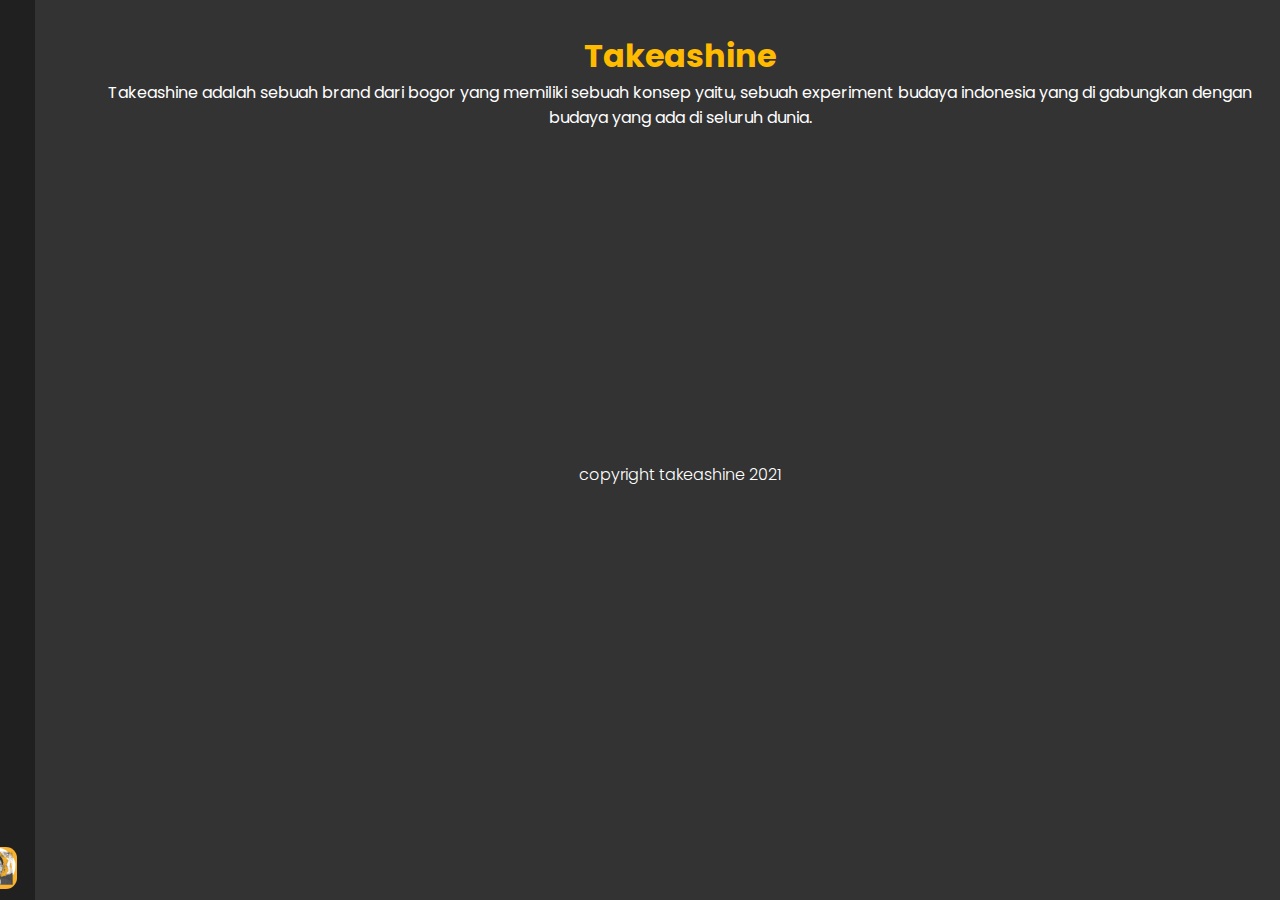
<file: about.html>
<!doctype html>
<html lang="en">
<head>
    <!-- Required meta tags -->
    <meta charset="utf-8">
    <meta name="viewport" content="width=device-width, initial-scale=1">

    <!-- Bootstrap CSS -->
    <link href="https://cdn.jsdelivr.net/npm/bootstrap@5.0.2/dist/css/bootstrap.min.css" rel="stylesheet" integrity="sha384-EVSTQN3/azprG1Anm3QDgpJLIm9Nao0Yz1ztcQTwFspd3yD65VohhpuuCOmLASjC" crossorigin="anonymous">
    <link rel="stylesheet" href="https://cdn.jsdelivr.net/npm/bootstrap-icons@1.5.0/font/bootstrap-icons.css">
    <title>Hello, world!</title>

   <link rel="stylesheet" href="css/sidebar.css">
    <link rel="stylesheet" href="css/about.css">
    <link rel="preconnect" href="https://fonts.googleapis.com">
    <link rel="preconnect" href="https://fonts.gstatic.com" crossorigin>
    <link href="https://fonts.googleapis.com/css2?family=Poppins:ital,wght@0,400;0,500;0,600;0,700;0,800;0,900;1,300&display=swap" rel="stylesheet">
    <link href='https://unpkg.com/boxicons@2.0.9/css/boxicons.min.css' rel='stylesheet'>
</head>

<body>
    <!-- sidebar -->
    <div class="sidebar close">
        <ul class="nav-menu">
            <li><i class='bx bx-menu'></i></li>
        </ul>
        <div class="logo-details">
            <img src="image/takeashine.png" alt="" class="logo-image mx-auto">
        </div>
        <ul class="nav-links">
            <li>
                <a href="home.html">
                    <i class='bx bx-home'></i>
                    <span class="link-name">Home</span>
                </a>
                <ul class="sub-menu blank">
                    <li><a class="link-name" href="home.html">Home</a></li>
                </ul>
            </li>
            <li>
                <div class="icon-link">
                    <a href="catalog.html">
                        <i class='bx bxs-t-shirt'></i>
                        <span class="link-name">Catalog</span>
                    </a>
                    <i class='bx bx-chevron-down arrow'></i>
                </div>
                <ul class="sub-menu">
                    <li><a class="link-name" href="#">Catalog</a></li>
                    <li><a href="catalog.html">T-shirt</a></li>
                    <li><a href="#">pants</a></li>
                    <li><a href="#">Jacket</a></li>
                    <li><a href="#">Shoes</a></li>
                    <li><a href="#">Acessoris</a></li>
                </ul>
            </li>
            <li>
                <a href="contact.html">
                    <i class='bx bxs-contact'></i>
                    <span class="link-name">Contact</span>
                </a>
                <ul class="sub-menu blank">
                    <li><a class="link-name" href="contact.html">Contact</a></li>
                </ul>
            </li>
            <li>
                <a href="about.html">
                    <i class='bx bxs-business'></i>
                    <span class="link-name">About US</span>
                </a>
                <ul class="sub-menu blank">
                    <li><a class="link-name" href="about.html">About US</a></li>
                </ul>
            </li>
            <li>
                <a href="#">
                    <i class='bx bx-cart'></i>
                    <span class="link-name">cart</span>
                </a>
                <ul class="sub-menu blank">
                    <li><a class="link-name" href="#">Cart</a></li>
                </ul>
            </li>
            <li>
                <a href="#">
                    <i class='bx bx-cog'></i>
                    <span class="link-name">Setting</span>
                </a>
                <ul class="sub-menu blank">
                    <li><a class="link-name" href="#">Setting</a></li>
                </ul>
            </li>
            <li>
                <div class="profile-details">
                    <div class="profile-content">
                        <img src="image/avatar1.png" alt="profile">
                    </div>
                    <div class="name-job">
                        <div class="profile-name">Rey Mahendra</div>
                        <div class="job">WEB Designer</div>
                    </div>
                    <a href="index.html">
                        <i class='bx bx-log-out'></i>
                    </a>
                </div>
            </li>
        </ul>
    </div>
    <section class="home-section ">
        <div class="home-content container-sm">
            <div class=" jumbo">
                <h1>takeashine</h1>
                <p>Takeashine adalah sebuah brand dari bogor yang memiliki sebuah konsep yaitu, sebuah experiment budaya indonesia yang di gabungkan dengan budaya yang ada di seluruh dunia. </p>
            </div>


            <div class=" footer ">
                <span>copyright takeashine 2021</span>
            </div>
        </div>
    </section>
    <!-- end of sidebar -->










    <script>
        let arrow = document.querySelectorAll(".arrow");
        for (var i = 0; i < arrow.length; i++) {
            arrow[i].addEventListener("click", (e) => {
                let arrowParent = e.target.parentElement.parentElement;
                console.log(arrowParent);
                arrowParent.classList.toggle("showMenu");
            });
        }

        let sidebar = document.querySelector(".sidebar");
        let sidebarBtn = document.querySelector(".bx-menu");
        console.log(sidebarBtn);
        sidebarBtn.addEventListener("click", () => {
            sidebar.classList.toggle("close");
        });
    </script>

    <!-- Optional JavaScript; choose one of the two! -->

    <!-- Option 1: Bootstrap Bundle with Popper -->
    <script src="https://cdn.jsdelivr.net/npm/bootstrap@5.0.2/dist/js/bootstrap.bundle.min.js" integrity="sha384-MrcW6ZMFYlzcLA8Nl+NtUVF0sA7MsXsP1UyJoMp4YLEuNSfAP+JcXn/tWtIaxVXM" crossorigin="anonymous"></script>

    <!-- Option 2: Separate Popper and Bootstrap JS -->
    <!--
    <script src="https://cdn.jsdelivr.net/npm/@popperjs/core@2.9.2/dist/umd/popper.min.js" integrity="sha384-IQsoLXl5PILFhosVNubq5LC7Qb9DXgDA9i+tQ8Zj3iwWAwPtgFTxbJ8NT4GN1R8p" crossorigin="anonymous"></script>
    <script src="https://cdn.jsdelivr.net/npm/bootstrap@5.0.2/dist/js/bootstrap.min.js" integrity="sha384-cVKIPhGWiC2Al4u+LWgxfKTRIcfu0JTxR+EQDz/bgldoEyl4H0zUF0QKbrJ0EcQF" crossorigin="anonymous"></script>
    -->
</body>

</html>
</file>
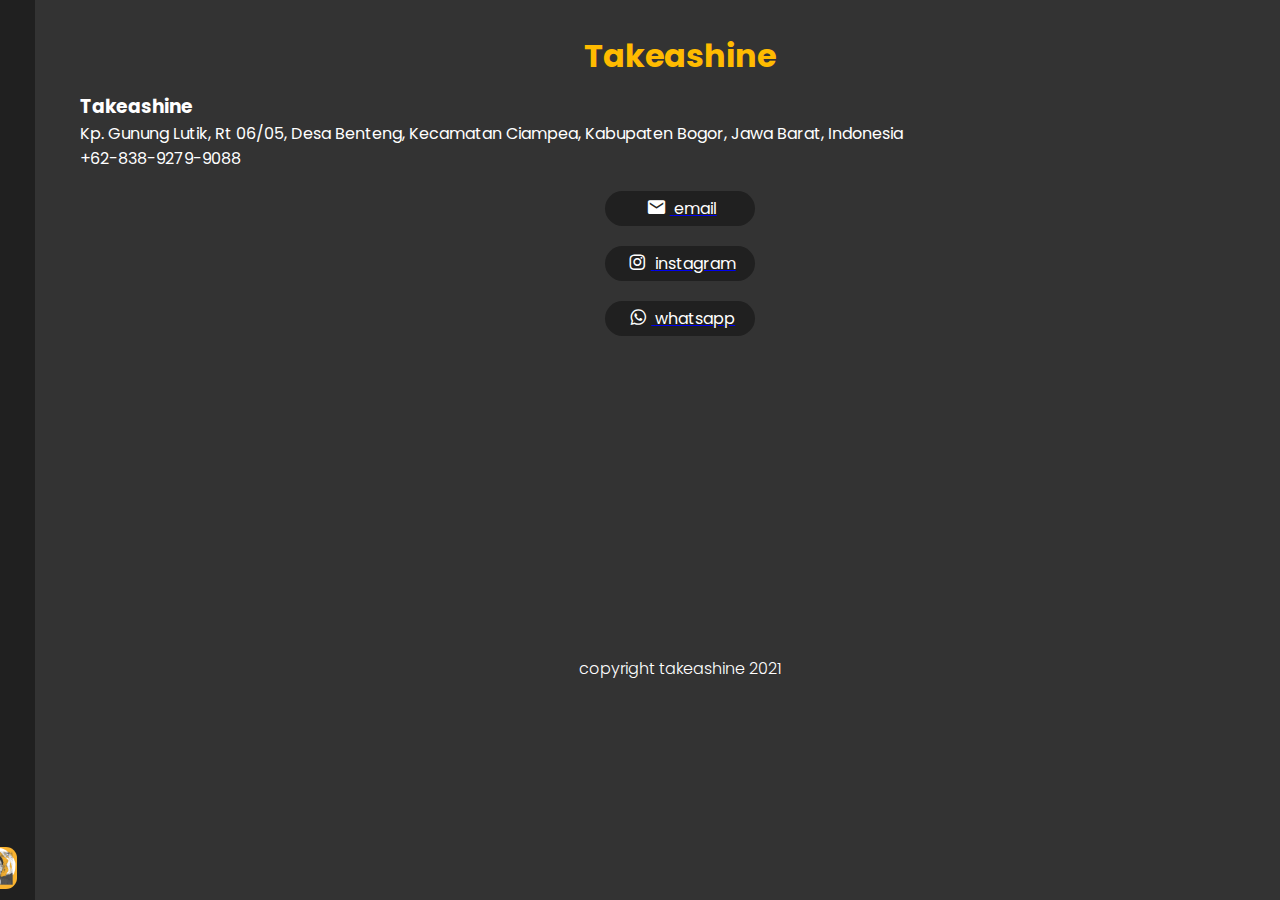
<file: contact.html>
<!doctype html>
<html lang="en">

<head>
    <!-- Required meta tags -->
    <meta charset="utf-8">
    <meta name="viewport" content="width=device-width, initial-scale=1">

    <!-- Bootstrap CSS -->
    <link href="https://cdn.jsdelivr.net/npm/bootstrap@5.0.2/dist/css/bootstrap.min.css" rel="stylesheet" integrity="sha384-EVSTQN3/azprG1Anm3QDgpJLIm9Nao0Yz1ztcQTwFspd3yD65VohhpuuCOmLASjC" crossorigin="anonymous">
    <link rel="stylesheet" href="https://cdn.jsdelivr.net/npm/bootstrap-icons@1.5.0/font/bootstrap-icons.css">
    <title>Hello, world!</title>

    <link rel="stylesheet" href="css/sidebar.css">
    <link rel="stylesheet" href="css/contact.css">
    <link rel="preconnect" href="https://fonts.googleapis.com">
    <link rel="preconnect" href="https://fonts.gstatic.com" crossorigin>
    <link href="https://fonts.googleapis.com/css2?family=Poppins:ital,wght@0,400;0,500;0,600;0,700;0,800;0,900;1,300&display=swap" rel="stylesheet">
    <link href='https://unpkg.com/boxicons@2.0.9/css/boxicons.min.css' rel='stylesheet'>
</head>

<body>
    <!-- sidebar -->
    <div class="sidebar close">
        <ul class="nav-menu">
            <li><i class='bx bx-menu'></i></li>
        </ul>
        <div class="logo-details">
            <img src="image/takeashine.png" alt="" class="logo-image mx-auto">
        </div>
        <ul class="nav-links">
            <li>
                <a href="home.html">
                    <i class='bx bx-home'></i>
                    <span class="link-name">Home</span>
                </a>
                <ul class="sub-menu blank">
                    <li><a class="link-name" href="home.html">Home</a></li>
                </ul>
            </li>
            <li>
                <div class="icon-link">
                    <a href="catalog.html">
                        <i class='bx bxs-t-shirt'></i>
                        <span class="link-name">Catalog</span>
                    </a>
                    <i class='bx bx-chevron-down arrow'></i>
                </div>
                <ul class="sub-menu">
                    <li><a class="link-name" href="#">Catalog</a></li>
                    <li><a href="catalog.html">T-shirt</a></li>
                    <li><a href="#">pants</a></li>
                    <li><a href="#">Jacket</a></li>
                    <li><a href="#">Shoes</a></li>
                    <li><a href="#">Acessoris</a></li>
                </ul>
            </li>
            <li>
                <a href="contact.html">
                    <i class='bx bxs-contact'></i>
                    <span class="link-name">Contact</span>
                </a>
                <ul class="sub-menu blank">
                    <li><a class="link-name" href="#">Contact</a></li>
                </ul>
            </li>
            <li>
                <a href="about.html">
                    <i class='bx bxs-business'></i>
                    <span class="link-name">About US</span>
                </a>
                <ul class="sub-menu blank">
                    <li><a class="link-name" href="about.html">About US</a></li>
                </ul>
            </li>
            <li>
                <a href="#">
                    <i class='bx bx-cart'></i>
                    <span class="link-name">cart</span>
                </a>
                <ul class="sub-menu blank">
                    <li><a class="link-name" href="#">Cart</a></li>
                </ul>
            </li>
            <li>
                <a href="#">
                    <i class='bx bx-cog'></i>
                    <span class="link-name">Setting</span>
                </a>
                <ul class="sub-menu blank">
                    <li><a class="link-name" href="#">Setting</a></li>
                </ul>
            </li>
            <li>
                <div class="profile-details">
                    <div class="profile-content">
                        <img src="image/avatar1.png" alt="profile">
                    </div>
                    <div class="name-job">
                        <div class="profile-name">Rey Mahendra</div>
                        <div class="job">WEB Designer</div>
                    </div>
                    <a href="index.html">
                        <i class='bx bx-log-out'></i>
                    </a>
                </div>
            </li>
        </ul>
    </div>
    <section class="home-section">
        <div class="home-content container">
            <div class="jumbo">
                <h1>takeashine</h1>
            </div>
            <h3>Takeashine</h3>
            <p>Kp. Gunung Lutik, Rt 06/05, Desa Benteng, Kecamatan Ciampea, Kabupaten Bogor, Jawa Barat, Indonesia</p>
            <p>+62-838-9279-9088</p>
            <div class="row">
                <div class="col-md-2">
                    <a href="#">
                        <i class='bx bx-fw bxs-envelope'></i>
                        <span class="link-name">email</span>
                    </a>
                </div>
                <div class="col-md-2">
                    <a href="#">
                        <i class='bx bx-fw bxl-instagram'></i>
                        <span class="link-name">instagram</span>
                    </a>
                </div>
                <div class="col-md-2">
                    <a href="#">
                        <i class='bx bx-fw bxl-whatsapp' ></i>
                        <span class="link-name">whatsapp</span>
                    </a>
                </div>
            </div>
            
            <div class="footer">
                <span>copyright takeashine 2021</span>
            </div>
        </div>
    </section>
    <!-- end of sidebar -->










    <script>
        let arrow = document.querySelectorAll(".arrow");
        for (var i = 0; i < arrow.length; i++) {
            arrow[i].addEventListener("click", (e) => {
                let arrowParent = e.target.parentElement.parentElement;
                console.log(arrowParent);
                arrowParent.classList.toggle("showMenu");
            });
        }

        let sidebar = document.querySelector(".sidebar");
        let sidebarBtn = document.querySelector(".bx-menu");
        console.log(sidebarBtn);
        sidebarBtn.addEventListener("click", () => {
            sidebar.classList.toggle("close");
        });
    </script>

    <!-- Optional JavaScript; choose one of the two! -->

    <!-- Option 1: Bootstrap Bundle with Popper -->
    <script src="https://cdn.jsdelivr.net/npm/bootstrap@5.0.2/dist/js/bootstrap.bundle.min.js" integrity="sha384-MrcW6ZMFYlzcLA8Nl+NtUVF0sA7MsXsP1UyJoMp4YLEuNSfAP+JcXn/tWtIaxVXM" crossorigin="anonymous"></script>

    <!-- Option 2: Separate Popper and Bootstrap JS -->
    <!--
    <script src="https://cdn.jsdelivr.net/npm/@popperjs/core@2.9.2/dist/umd/popper.min.js" integrity="sha384-IQsoLXl5PILFhosVNubq5LC7Qb9DXgDA9i+tQ8Zj3iwWAwPtgFTxbJ8NT4GN1R8p" crossorigin="anonymous"></script>
    <script src="https://cdn.jsdelivr.net/npm/bootstrap@5.0.2/dist/js/bootstrap.min.js" integrity="sha384-cVKIPhGWiC2Al4u+LWgxfKTRIcfu0JTxR+EQDz/bgldoEyl4H0zUF0QKbrJ0EcQF" crossorigin="anonymous"></script>
    -->
</body>

</html>
</file>
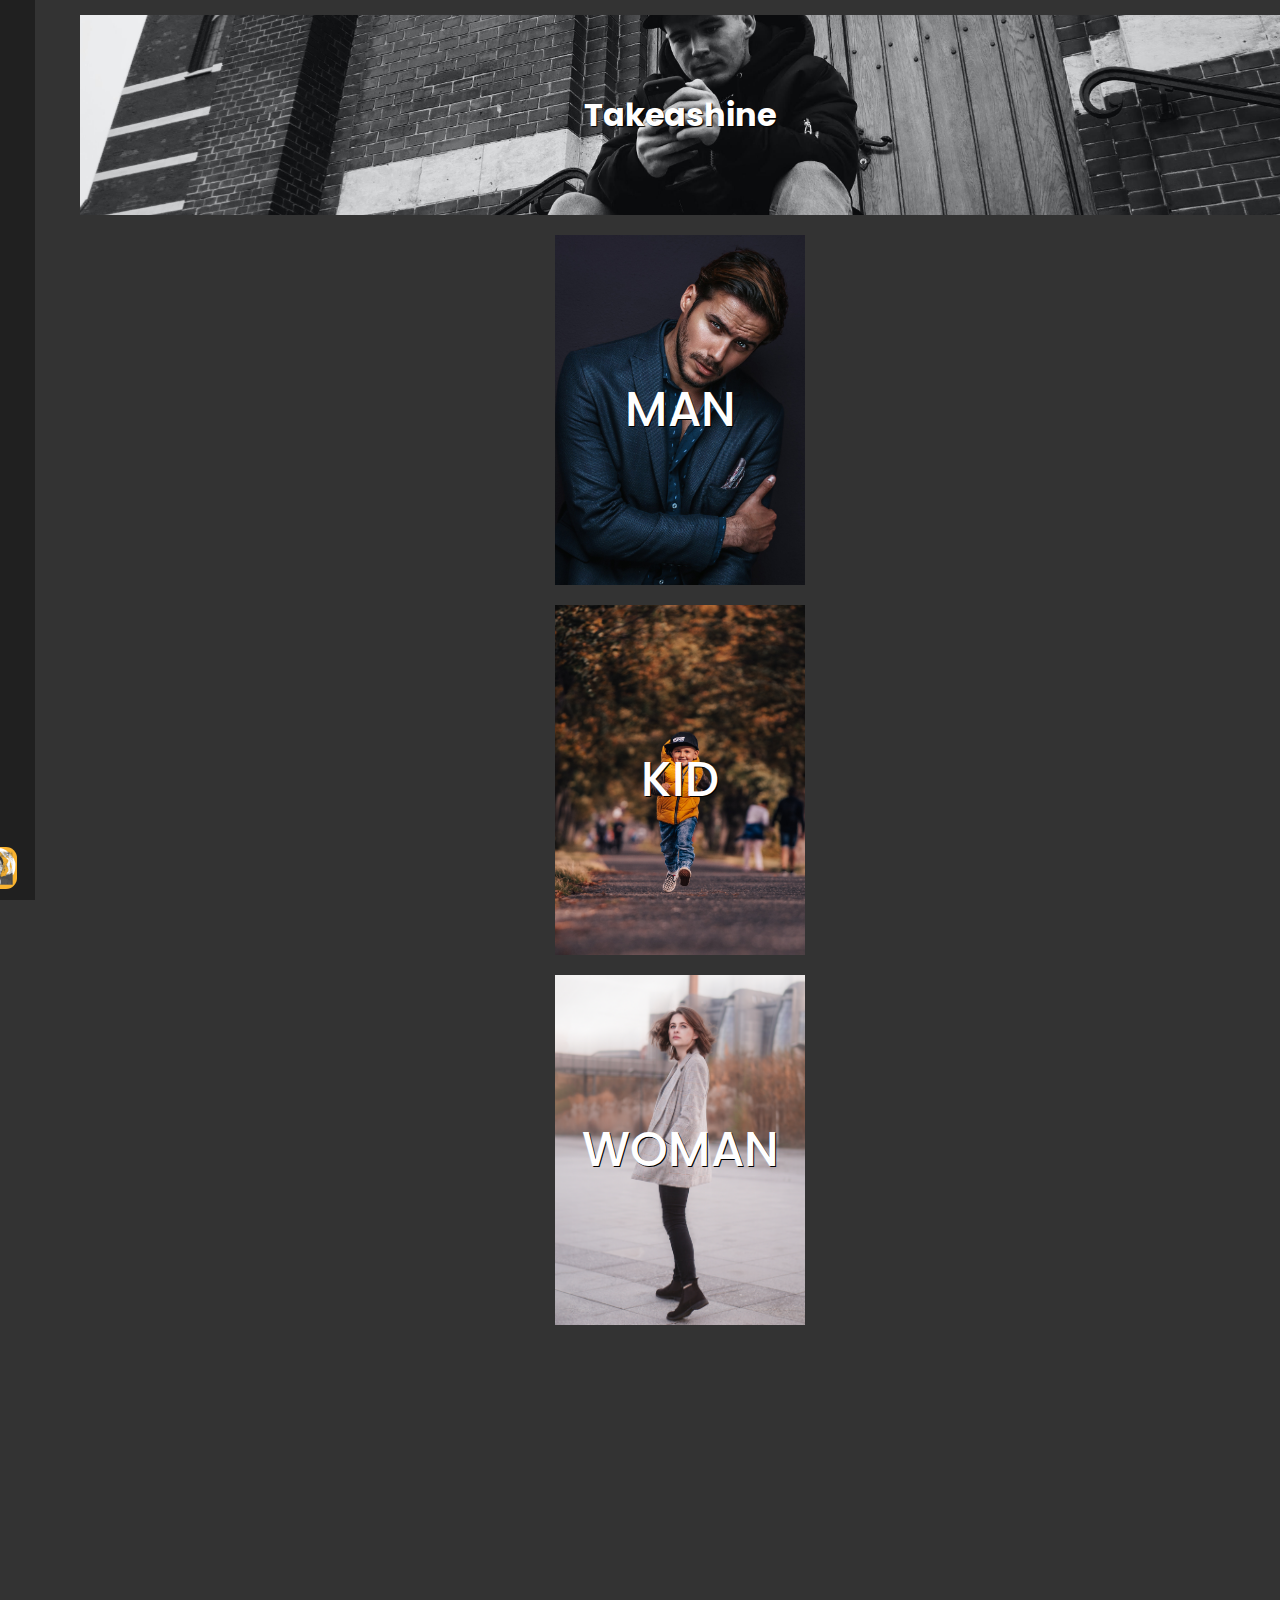
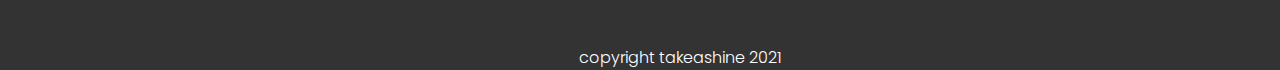
<file: home.html>
<!doctype html>
<html lang="en">

<head>
    <!-- Required meta tags -->
    <meta charset="utf-8">
    <meta name="viewport" content="width=device-width, initial-scale=1">

    <!-- Bootstrap CSS -->
    <link href="https://cdn.jsdelivr.net/npm/bootstrap@5.0.2/dist/css/bootstrap.min.css" rel="stylesheet" integrity="sha384-EVSTQN3/azprG1Anm3QDgpJLIm9Nao0Yz1ztcQTwFspd3yD65VohhpuuCOmLASjC" crossorigin="anonymous">
    <link rel="stylesheet" href="https://cdn.jsdelivr.net/npm/bootstrap-icons@1.5.0/font/bootstrap-icons.css">
    <title>Hello, world!</title>

    <link rel="stylesheet" href="css/sidebar.css">
    <link rel="stylesheet" href="css/home.css">
    <link rel="preconnect" href="https://fonts.googleapis.com">
    <link rel="preconnect" href="https://fonts.gstatic.com" crossorigin>
    <link href="https://fonts.googleapis.com/css2?family=Poppins:ital,wght@0,400;0,500;0,600;0,700;0,800;0,900;1,300&display=swap" rel="stylesheet">
    <link href='https://unpkg.com/boxicons@2.0.9/css/boxicons.min.css' rel='stylesheet'>
</head>

<body>
    <!-- sidebar -->
    <div class="sidebar close">
        <ul class="nav-menu">
            <li><i class='bx bx-menu'></i></li>
        </ul>
        <div class="logo-details">
            <img src="image/takeashine.png" alt="" class="logo-image mx-auto">
        </div>
        <ul class="nav-links">
            <li>
                <a href="#">
                    <i class='bx bx-home'></i>
                    <span class="link-name">Home</span>
                </a>
                <ul class="sub-menu blank">
                    <li><a class="link-name" href="#">Home</a></li>
                </ul>
            </li>
            <li>
                <div class="icon-link">
                    <a href="catalog.html">
                        <i class='bx bxs-t-shirt'></i>
                        <span class="link-name">Catalog</span>
                    </a>
                    <i class='bx bx-chevron-down arrow'></i>
                </div>
                <ul class="sub-menu">
                    <li><a class="link-name" href="#">Catalog</a></li>
                    <li><a href="catalog.html">T-shirt</a></li>
                    <li><a href="#">pants</a></li>
                    <li><a href="#">Jacket</a></li>
                    <li><a href="#">Shoes</a></li>
                    <li><a href="#">Acessoris</a></li>
                </ul>
            </li>
            <li>
                <a href="contact.html">
                    <i class='bx bxs-contact'></i>
                    <span class="link-name">Contact</span>
                </a>
                <ul class="sub-menu blank">
                    <li><a class="link-name" href="contact.html">Contact</a></li>
                </ul>
            </li>
            <li>
                <a href="about.html">
                    <i class='bx bxs-business'></i>
                    <span class="link-name">About US</span>
                </a>
                <ul class="sub-menu blank">
                    <li><a class="link-name" href="about.html">About US</a></li>
                </ul>
            </li>
            <li>
                <a href="#">
                    <i class='bx bx-cart'></i>
                    <span class="link-name">cart</span>
                </a>
                <ul class="sub-menu blank">
                    <li><a class="link-name" href="#">Cart</a></li>
                </ul>
            </li>
            <li>
                <a href="#">
                    <i class='bx bx-cog'></i>
                    <span class="link-name">Setting</span>
                </a>
                <ul class="sub-menu blank">
                    <li><a class="link-name" href="#">Setting</a></li>
                </ul>
            </li>
            <li>
                <div class="profile-details">
                    <div class="profile-content">
                        <img src="image/avatar1.png" alt="profile">
                    </div>
                    <div class="name-job">
                        <div class="profile-name">Rey Mahendra</div>
                        <div class="job">WEB Designer</div>
                    </div>
                    <a href="index.html">
                        <i class='bx bx-log-out'></i>
                    </a>
                </div>
            </li>
        </ul>
    </div>
    <section class="home-section">
        <div class="home-content container">
            <div class=" jumbo">
                <h1>takeashine</h1>
            </div>
            <div class="row mt-3">
                <div class="col-md thumb">
                    <div class="man">
                        <a href="#">MAN</a>
                    </div>
                </div>
                <div class="col-md thumb">
                    <div class="kid ">
                        <a href="#">KID</a>
                    </div>
                </div>
                <div class="col-md thumb">
                    <div class="woman">
                        <a href="#">WOMAN</a>
                    </div>
                </div>
            </div>
            
            <div class="footer">
                <span>copyright takeashine 2021</span>
            </div>
        </div>
    </section>
    <!-- end of sidebar -->










    <script>
        let arrow = document.querySelectorAll(".arrow");
        for (var i = 0; i < arrow.length; i++) {
            arrow[i].addEventListener("click", (e) => {
                let arrowParent = e.target.parentElement.parentElement;
                console.log(arrowParent);
                arrowParent.classList.toggle("showMenu");
            });
        }

        let sidebar = document.querySelector(".sidebar");
        let sidebarBtn = document.querySelector(".bx-menu");
        console.log(sidebarBtn);
        sidebarBtn.addEventListener("click", () => {
            sidebar.classList.toggle("close");
        });
    </script>

    <!-- Optional JavaScript; choose one of the two! -->

    <!-- Option 1: Bootstrap Bundle with Popper -->
    <script src="https://cdn.jsdelivr.net/npm/bootstrap@5.0.2/dist/js/bootstrap.bundle.min.js" integrity="sha384-MrcW6ZMFYlzcLA8Nl+NtUVF0sA7MsXsP1UyJoMp4YLEuNSfAP+JcXn/tWtIaxVXM" crossorigin="anonymous"></script>

    <!-- Option 2: Separate Popper and Bootstrap JS -->
    <!--
    <script src="https://cdn.jsdelivr.net/npm/@popperjs/core@2.9.2/dist/umd/popper.min.js" integrity="sha384-IQsoLXl5PILFhosVNubq5LC7Qb9DXgDA9i+tQ8Zj3iwWAwPtgFTxbJ8NT4GN1R8p" crossorigin="anonymous"></script>
    <script src="https://cdn.jsdelivr.net/npm/bootstrap@5.0.2/dist/js/bootstrap.min.js" integrity="sha384-cVKIPhGWiC2Al4u+LWgxfKTRIcfu0JTxR+EQDz/bgldoEyl4H0zUF0QKbrJ0EcQF" crossorigin="anonymous"></script>
    -->
</body>

</html>
</file>
<file: css/sidebar.css>
* {
  margin: 0;
  padding: 0;
  box-sizing: border-box;
  font-family: "Poppins", sans-serif;
}
body {
  background: #333333;
}
.sidebar {
  position: fixed;
  top: 0;
  left: 0;
  bottom: 0;
  height: 100vh;
  width: 270px;
  background: #202020;
  z-index: 100;
  transition: all 0.5s ease;
  margin-bottom: 0;
}
.sidebar.close {
  width: 35px;
}
.sidebar .logo-details {
  height: 60px;
  width: 100%;
  display: flex;
  align-items: center;
}
.sidebar .logo-details i {
  font-size: 30px;
  color: #ffbb00;
  height: 50px;
  min-width: 78px;
  text-align: center;
  line-height: 50px;
}
.sidebar .nav-menu li {
  list-style: none;
}
.sidebar .nav-menu li .bx-menu {
  color: #ffbb00;
  font-size: 35px;
  cursor: pointer;
  margin-left: 190px;
  margin-top: 10px;
  transition: all 0.5s ease;
}
.sidebar.close .nav-menu li .bx-menu {
  color: #ffbb00;
  font-size: 25px;
  cursor: pointer;
  margin-left: -27px;
}
.sidebar .logo-details .logo-image {
  width: 200px;
  margin-left: auto;
  align-items: center;
  padding-top: 20px;
  transition: 0.3s ease;
  transition-delay: 0.1s;
}
.sidebar.close .logo-details .logo-image {
  width: 10px;
  transition-delay: 0s;
  opacity: 0;
  pointer-events: none;
}
.sidebar .nav-links {
  height: 100%;
  padding-top: 30px;
  margin-left: -42px;
  transition: all 0.3s ease;
  margin-bottom: 0;
}
.sidebar.close .nav-links {
  margin-top: -70px;
}
.sidebar .nav-links {
  overflow: visible;
}
.sidebar .nav-links li {
  position: relative;
  list-style: none;
  transition: all 0.4s ease;
  width: auto;
  margin-left: 10px;
}
.sidebar .nav-links li:hover {
  background: #191919;
}
.sidebar .nav-links li .icon-link {
  display: flex;
  align-items: center;
  justify-content: space-between;
}
.sidebar.close .nav-links li .icon-link {
  display: block;
}
.sidebar .nav-links li i {
  height: 50px;
  min-width: 78px;
  text-align: center;
  line-height: 50px;
  color: #ffbb00;
  font-size: 18px;
  cursor: pointer;
  transition: all 0.3s ease;
  margin-left: -10px;
}
.sidebar.close .nav-links li i {
  margin-left: -22px;
}
.sidebar .nav-links li.showMenu i.arrow {
  transform: rotate(-180deg);
}
.sidebar.close .nav-links i.arrow {
  display: none;
}
.sidebar .nav-links li a {
  display: flex;
  align-items: center;
  text-decoration: none;
}
.sidebar .nav-links li a .link-name {
  font-size: 18px;
  font-weight: 400;
  color: #fff;
  white-space: nowrap;
  transition: 0.3s ease;
  transition-delay: 0.1s;
}
.sidebar.close .nav-links li a .link-name {
  font-size: 1px;
  opacity: 0;
  pointer-events: none;
}
.sidebar .nav-links li .sub-menu {
  padding: 6px 6px 14px 80px;
  margin-top: -10px;
  background: #191919;
  display: none;
}
.sidebar .nav-links li.showMenu .sub-menu {
  display: block;
}
.sidebar .nav-links li .sub-menu a {
  color: #fff;
  font-size: 15px;
  padding: 5px 0;
  white-space: nowrap;
  opacity: 0.6;
  transition: all 0.3 ease;
}
.sidebar .nav-links li .sub-menu a:hover {
  opacity: 1;
}
.sidebar.close .nav-links li .sub-menu {
  position: absolute;
  left: 100%;
  top: -10px;
  margin-top: 0;
  padding: 10px 20px;
  border-radius: 0 6px 6px 0;
  opacity: 0;
  transition: 0s;
  display: block;
  pointer-events: none;
}
.sidebar.close .nav-links li:hover .sub-menu {
  top: 0;
  opacity: 1;
  pointer-events: auto;
  transition: all 0.4s ease;
}
.sidebar .nav-links li .sub-menu .link-name {
  display: none;
}
.sidebar.close .nav-links li .sub-menu .link-name {
  display: none;
  font-size: 18px;
}
.sidebar.close .nav-links li .sub-menu .link-name {
  opacity: 1;
  display: block;
}
.sidebar .nav-links li .sub-menu.blank {
  opacity: 1;
  pointer-events: auto;
  padding: 7px 20px 8px 16px;
  opacity: 0;
  pointer-events: none;
}
.sidebar .nav-links li:hover .sub-menu.blank {
  top: 50%;
  transform: translateY(-50%);
}
.sidebar .profile-details {
  position: fixed;
  bottom: 0;
  width: 270px;
  display: flex;
  align-items: center;
  justify-content: space-between;
  background: #191919;
  padding: 6px 0;
  transition: all 0.5s ease;
  border-bottom-left-radius: 10px;
  border-bottom-right-radius: 10px;
}
.sidebar.close .profile-details {
  width: 75px;
  background: none;
}
.sidebar .profile-details .profile-content {
  display: flex;
  align-items: center;
}
.sidebar .profile-details img {
  height: 52px;
  width: 52px;
  object-fit: cover;
  border-radius: 16px;
  margin: 0px 14px 0px 12px;
  transition: all 0.4s ease;
}
.sidebar.close .profile-details img {
  padding: 5px;
  margin-left: 2px;
}
.sidebar .profile-details .profile-name,
.sidebar .profile-details .job {
  color: #fff;
  font-size: 18px;
  font-weight: 500;
  white-space: nowrap;
}
.sidebar.close .profile-details i,
.sidebar.close .profile-details .profile-name,
.sidebar.close .profile-details .job {
  display: none;
}
.sidebar .profile-details .job {
  font-size: 12px;
  font-weight: 100;
}
.home-section {
  position: relative;
  background: #333;
  height: 100vh;
  left: 290px;
  width: calc(100% - 290px);
  transition: all 0.5s ease;
}

.sidebar.close ~ .home-section {
  left: 80px;
  width: calc(100% - 80px);
}

/* footer */
.home-section .home-content {
  position: relative;
  height: 100vh;
  padding: 0;
}
.home-section .home-content .footer {
  display: flex;
  justify-content: center;
  margin-top: 20em;
  white-space: nowrap;
}
.home-section .home-content .footer span {
  color: #fff;
  font-weight: 300;
}
@media screen and (max-width: 576px) {
  .sidebar.close ~ .home-section {
    left: 20px;
    width: calc(100% - 20px);
  }
  .sidebar {
    height: 100%;
  }
}
</file>
<file: css/about.css>
.home-section .home-content .jumbo {
  padding: 12px;
}
.home-section .home-content .jumbo h1 {
  color: #ffbb00;
  text-transform: capitalize;
  margin-top: 20px;
  text-align: center;
}
.home-section .home-content .jumbo p {
  color: #fff;
  text-align: center;
}
</file>
<file: css/contact.css>
.home-section .home-content .jumbo {
  display: flex;
  justify-content: center;
  padding: 12px;
}
.home-section .home-content .jumbo h1 {
  color: #ffbb00;
  text-transform: capitalize;
  margin-top: 20px;
  text-align: center;
}
.home-section .home-content h3,
span,
p {
  color: #fff;
}
.home-section .home-content .row .col-md-2 {
  display: flex;
  justify-content: center;
}
.home-section .home-content .row a {
  display: block;
  width: 150px;
  padding: 5px;
  background: #202020;
  border-radius: 20px;
  text-align: center;
  margin-top: 20px;
}
.home-section .home-content .row a i {
  color: #fff;
}
.home-section .home-content .row a span {
  align-items: center;
}
@media screen and (max-width: 576px) {
  .home-section .home-content h3,
  p {
    text-align: center;
    padding: 20px;
    color: #fff;
  }
  .home-section .home-content h3 {
    display: none;
  }
}
</file>
<file: css/home.css>
.home-section .home-content .jumbo {
  display: flex;
  margin-top: 15px;
  justify-content: center;
  height: 200px;
  align-items: center;
  background-image: url("../image/jumbo.jpg");
  background-position: center;
  background-repeat: no-repeat;
  background-size: cover;
}
.home-section .home-content .jumbo h1 {
  color: #fff;
  text-transform: capitalize;
  text-shadow: black 1px 1px 1px;
  font-size: 32px;
}
.home-section .home-content .row .thumb {
  display: flex;
  justify-content: center;
  align-items: center;
  font-weight: 500;
  font-size: 48px;
  text-shadow: 1px 1px black;
  padding: 0;
  margin-top: 20px;
}
.home-section .home-content .row .thumb div:hover {
  opacity: 0.8;
}
.home-section .home-content .row .thumb div {
  display: flex;
  justify-content: center;
  align-items: center;
}
.home-section .home-content .row .thumb a {
  text-decoration: none;
  color: #fff;
}
.home-section .home-content .row .man {
  width: 250px;
  height: 350px;
  background-image: url(../image/man.jpg);
  background-position: center;
  background-repeat: no-repeat;
  background-size: cover;
  cursor: pointer;
  text-decoration: none;
  color: #fff;
}
.home-section .home-content .row .kid {
  width: 250px;
  height: 350px;
  background-image: url(../image/kid.jpg);
  background-position: center;
  background-repeat: no-repeat;
  background-size: cover;
  cursor: pointer;
}
.home-section .home-content .row .woman {
  width: 250px;
  height: 350px;
  background-image: url(../image/woman.jpg);
  background-position: center;
  background-repeat: no-repeat;
  background-size: cover;
  cursor: pointer;
}
.home-section .home-content .row .col a {
  text-decoration: none;
  color: #fff;
}
@media screen and (max-width: 576px) {
  .home-section .home-content .jumbo {
    background-image: none;
    display: inline;
    text-align: center;
  }

  .home-section .home-content .row .col {
    display: flex;
    justify-content: center;
    margin: 0;
  }
}
</file>
